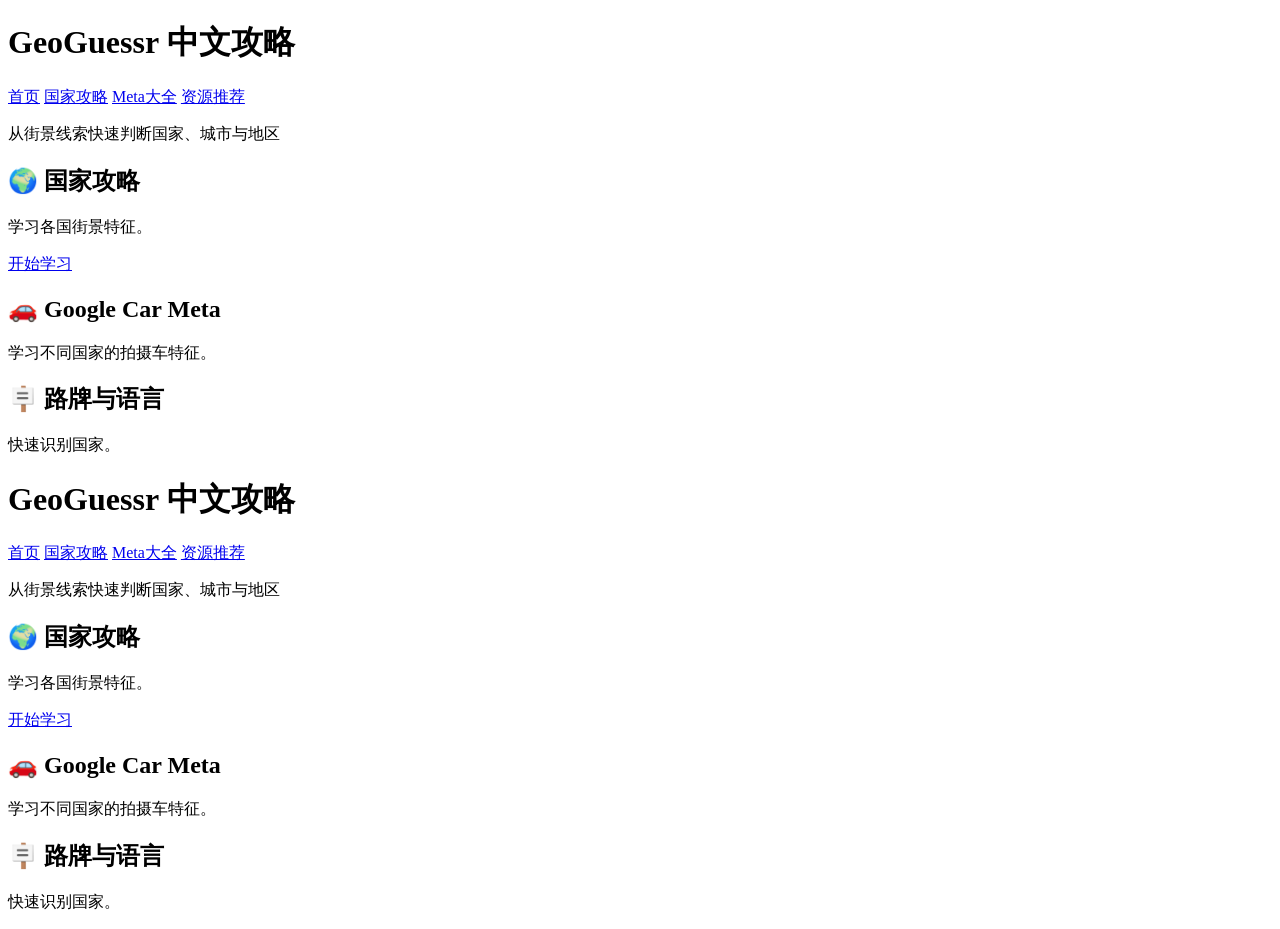
<file: index.html>
<!DOCTYPE html>
<html lang="zh-CN">

<head>
  <meta charset="UTF-8">
  <title>GeoGuessr 中文攻略</title>
  <link rel="stylesheet" href="style.css">
</head>

<body>

  <header>
    <h1>GeoGuessr 中文攻略</h1>

    <nav>
      <a href="index.html">首页</a>
      <a href="countries.html">国家攻略</a>
      <a href="meta.html">Meta大全</a>
      <a href="resources.html">资源推荐</a>
    </nav>

    <p>从街景线索快速判断国家、城市与地区</p>
  </header>

  <main>

    <section class="card">
      <h2>🌍 国家攻略</h2>
      <p>学习各国街景特征。</p>
      <a href="countries.html">开始学习</a>
    </section>

    <section class="card">
      <h2>🚗 Google Car Meta</h2>
      <p>学习不同国家的拍摄车特征。</p>
    </section>

    <section class="card">
      <h2>🪧 路牌与语言</h2>
      <p>快速识别国家。</p>
    </section>

  </main>

</body>

</html><!DOCTYPE html>
<html lang="zh-CN">

<head>
  <h1>GeoGuessr 中文攻略</h1>

  <nav>
    <a href="index.html">首页</a>
    <a href="countries.html">国家攻略</a>
    <a href="meta.html">Meta大全</a>
    <a href="resources.html">资源推荐</a>
  </nav>

  <p>从街景线索快速判断国家、城市与地区</p>
  <link rel="stylesheet" href="style.css">
</head>
<body>
  <main>
    <section class="card">
    <h2>🌍 国家攻略</h2>
    <p>学习各国街景特征。</p>
    <a href="countries.html">开始学习</a>
</section>

<section class="card">
    <h2>🚗 Google Car Meta</h2>
    <p>学习不同国家的拍摄车特征。</p>
</section>

<section class="card">
    <h2>🪧 路牌与语言</h2>
    <p>快速识别国家。</p>
</section>
  </main>
</body>
</html>
</file>
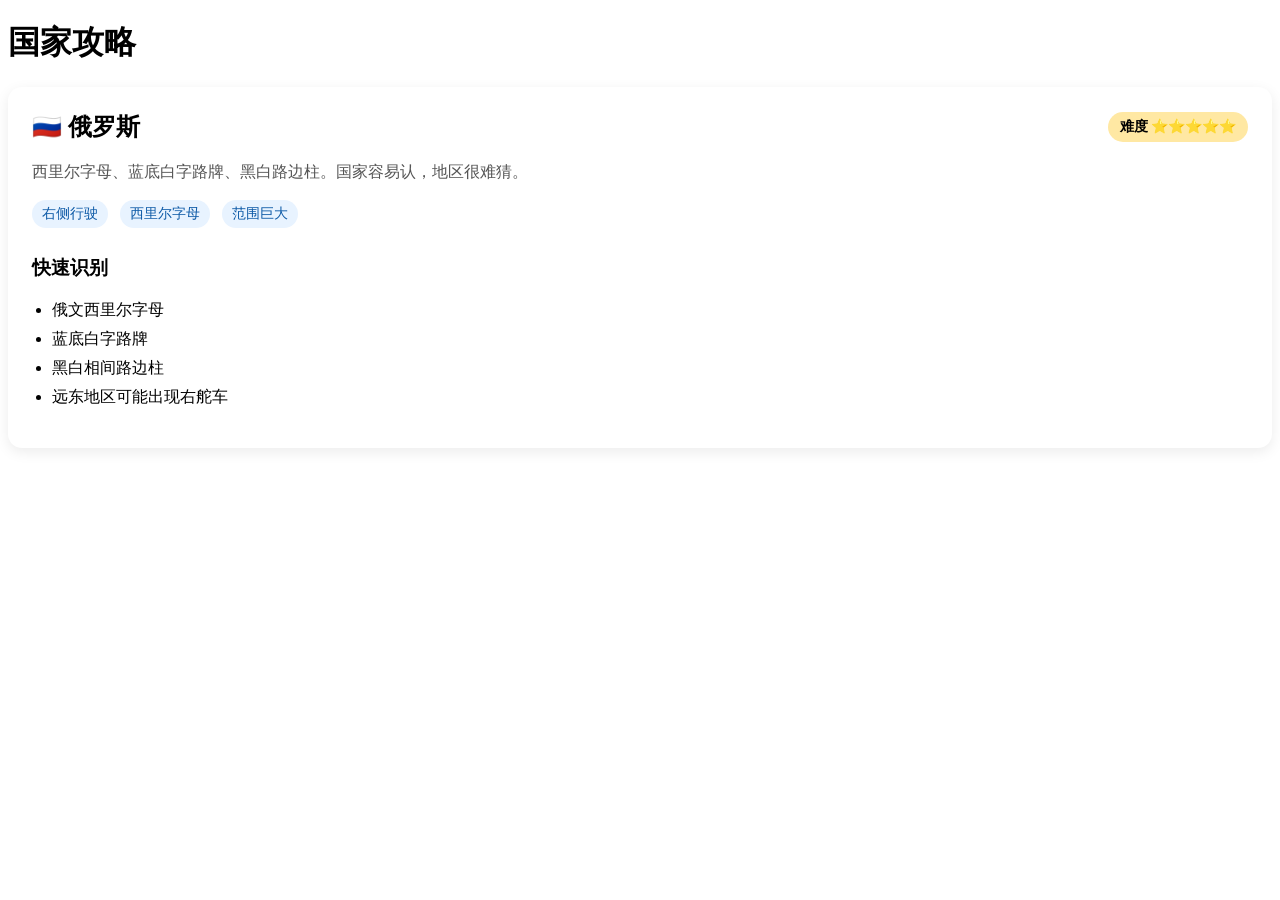
<file: countries.html>
<!DOCTYPE html>
<html lang="zh-CN">
<head>
  <meta charset="UTF-8">
  <title>国家攻略</title>
  <link rel="stylesheet" href="style.css">
</head>
<body>

<header>
  <h1>国家攻略</h1>
</header>

<main>

<div class="country-card">
  <div class="country-header">
    <h2>🇷🇺 俄罗斯</h2>
    <span class="difficulty">难度 ⭐⭐⭐⭐⭐</span>
  </div>

  <p class="summary">
    西里尔字母、蓝底白字路牌、黑白路边柱。国家容易认，地区很难猜。
  </p>

  <div class="tag-row">
    <span>右侧行驶</span>
    <span>西里尔字母</span>
    <span>范围巨大</span>
  </div>

  <h3>快速识别</h3>
  <ul>
    <li>俄文西里尔字母</li>
    <li>蓝底白字路牌</li>
    <li>黑白相间路边柱</li>
    <li>远东地区可能出现右舵车</li>
  </ul>
</div>

</main>

</body>
</html>
</file>
<file: style.css>
.country-card {
  background: white;
  padding: 24px;
  margin: 20px 0;
  border-radius: 14px;
  box-shadow: 0 4px 14px rgba(0,0,0,0.08);
}

.country-header {
  display: flex;
  justify-content: space-between;
  align-items: center;
  flex-wrap: wrap;
}

.country-header h2 {
  margin: 0;
}

.difficulty {
  background: #ffe8a3;
  padding: 6px 12px;
  border-radius: 20px;
  font-size: 14px;
  font-weight: bold;
}

.summary {
  color: #555;
  line-height: 1.6;
}

.tag-row {
  margin: 15px 0;
}

.tag-row span {
  display: inline-block;
  background: #e8f3ff;
  color: #0d5aa7;
  padding: 5px 10px;
  border-radius: 20px;
  margin-right: 8px;
  margin-bottom: 8px;
  font-size: 14px;
}

.country-card ul {
  padding-left: 20px;
}

.country-card li {
  margin-bottom: 8px;
}
</file>
